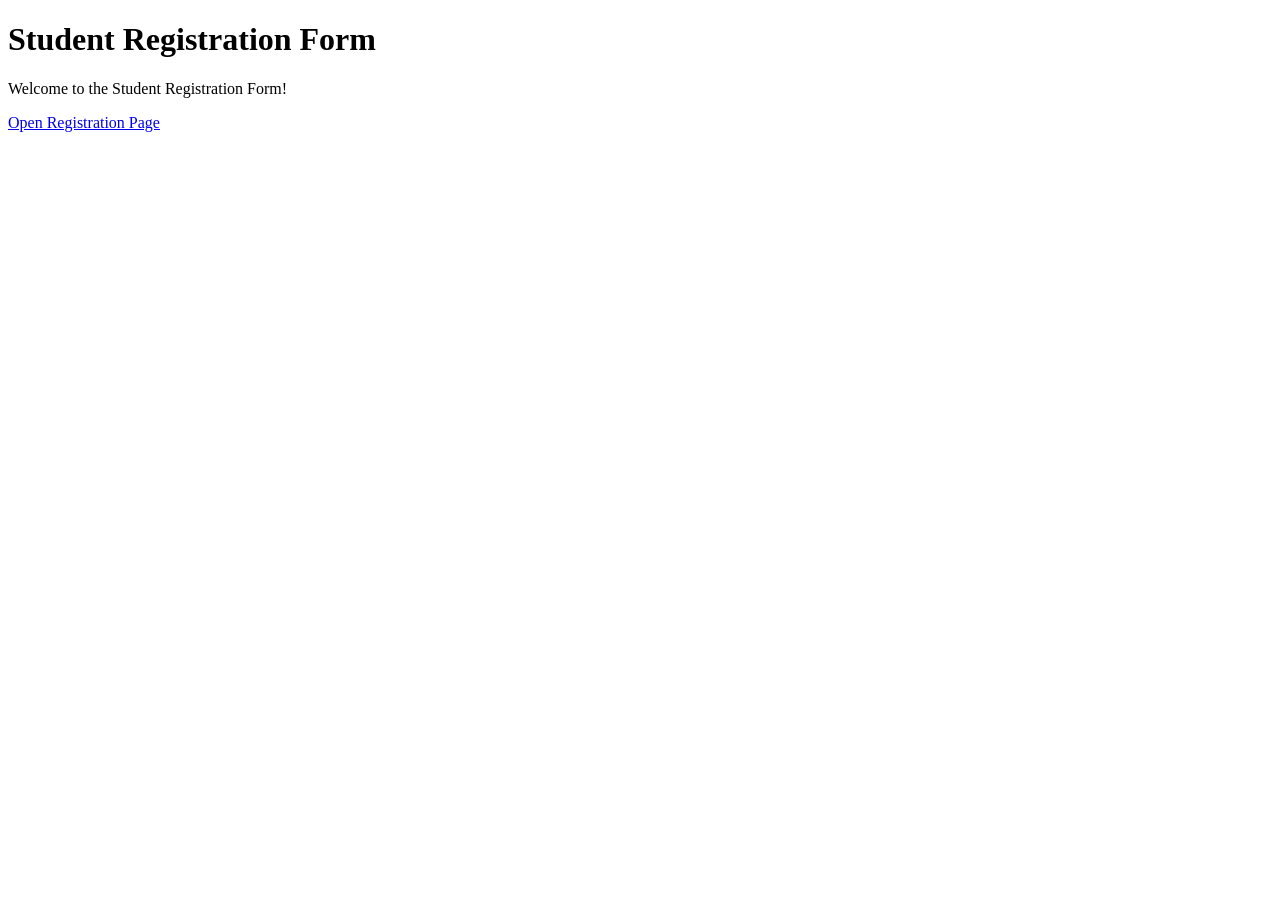
<file: index.html>
<!DOCTYPE html>
<html lang="en">
<head>
    <meta charset="UTF-8">
    <meta name="viewport" content="width=device-width, initial-scale=1.0">
    <title>Student Registration Form</title>
</head>
<body>
    <h1>Student Registration Form</h1>
    <p>Welcome to the Student Registration Form!</p>
    <a href="getstart.html">Open Registration Page</a>
</body>
</html>
</file>
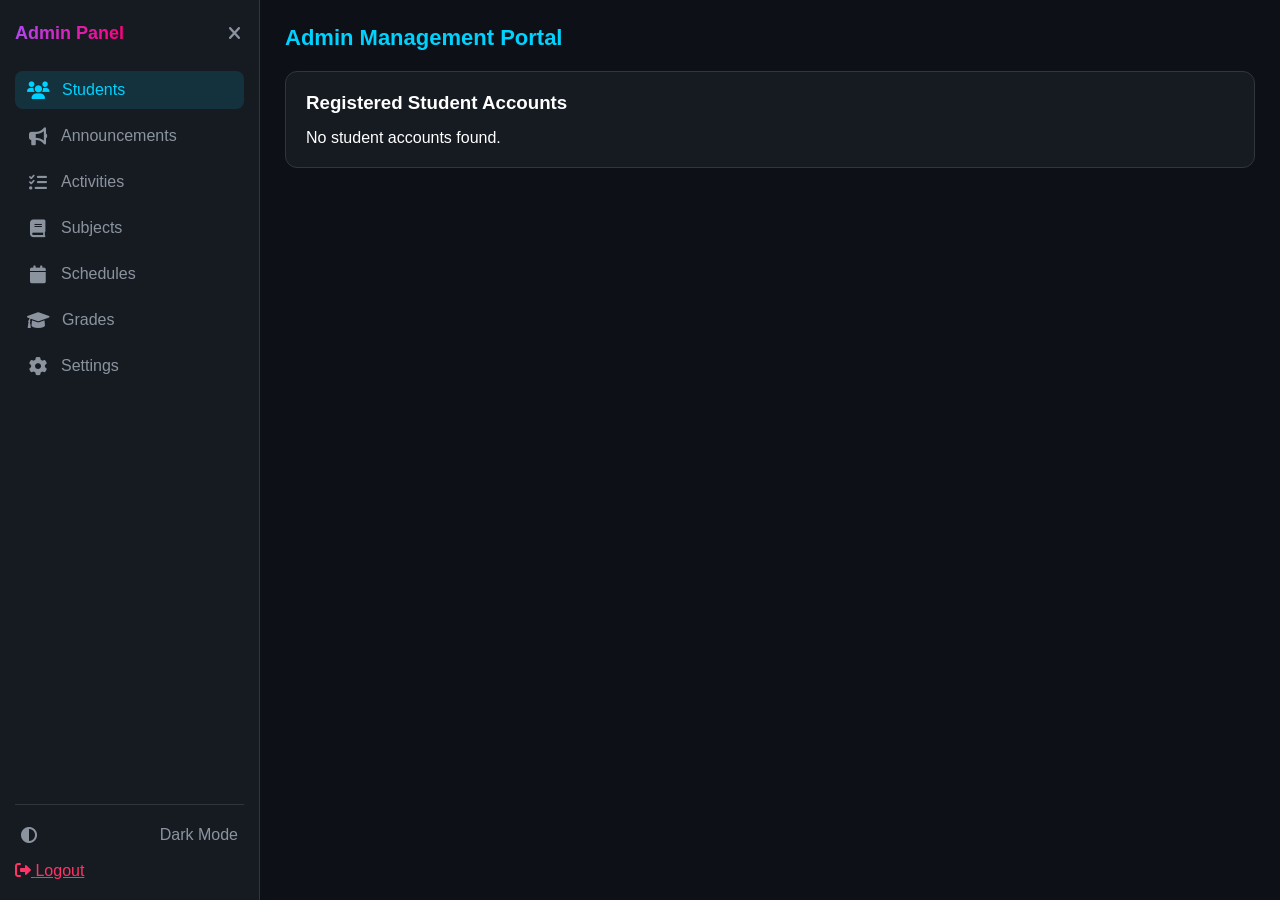
<file: codingsss/admin_portal.html>
<!DOCTYPE html>
<html lang="en">

<head>
    <meta charset="UTF-8">
    <meta name="viewport" content="width=device-width, initial-scale=1.0">
    <title>Admin Portal</title>
    <link rel="stylesheet" href="style.css">
    <link rel="stylesheet" href="https://cdnjs.cloudflare.com/ajax/libs/font-awesome/6.0.0/css/all.min.css">
</head>

<body>
    <div id="loadingOverlay" class="loader-overlay hidden">
        <div class="spinner"></div>
        <p id="loaderMsg">Loading Admin Panel...</p>
    </div>

    <aside class="user-panel" id="userPanel">
        <div class="panel-header">
            <h3 data-key="adminPanel">Admin Panel</h3>
            <i class="fas fa-times toggle-btn" onclick="toggleSidebar()"></i>
        </div>

        <ul class="menu-items">
            <li>
                <a href="#" class="active" id="aNavUsers"
                    onclick="switchSection('usersSection', 'aNavUsers'); return false;">
                    <i class="fas fa-users"></i>
                    <span class="hide-on-collapse" data-key="studentsNav">Students</span>
                </a>
            </li>
            <li>
                <a href="#" id="aNavAnnounce" onclick="switchSection('announceSection', 'aNavAnnounce'); return false;">
                    <i class="fas fa-bullhorn"></i>
                    <span class="hide-on-collapse" data-key="announcementsNav">Announcements</span>
                </a>
            </li>
            <li>
                <a href="#" id="aNavActivities"
                    onclick="switchSection('adminActivitiesSection', 'aNavActivities'); return false;">
                    <i class="fas fa-tasks"></i>
                    <span class="hide-on-collapse" data-key="activities">Activities</span>
                </a>
            </li>
            <li>
                <a href="#" id="navSubjects" onclick="switchSection('subjectsSection', 'navSubjects'); return false;">
                    <i class="fas fa-book"></i>
                    <span class="hide-on-collapse" data-key="subjects">Subjects</span>
                </a>
            </li>
            <li>
                <a href="#" id="aNavSched" onclick="switchSection('adminSchedSection', 'aNavSched'); return false;">
                    <i class="fas fa-calendar"></i>
                    <span class="hide-on-collapse" data-key="schedule">Schedules</span>
                </a>
            </li>
            <li>
                <a href="#" id="aNavGrades" onclick="switchSection('adminGradesSection', 'aNavGrades'); return false;">
                    <i class="fas fa-graduation-cap"></i>
                    <span class="hide-on-collapse" data-key="grades">Grades</span>
                </a>
            </li>
            <li>
                <a href="#" id="aNavSettings"
                    onclick="switchSection('adminSettingsSection', 'aNavSettings'); return false;">
                    <i class="fas fa-cog"></i>
                    <span class="hide-on-collapse" data-key="settings">Settings</span>
                </a>
            </li>
        </ul>

        <div class="panel-footer">
            <div class="theme-toggle-row" onclick="toggleTheme()">
                <i class="fas fa-adjust"></i>
                <span class="hide-on-collapse" id="themeText">Dark Mode</span>
            </div>
            <a href="#" class="menu-items" style="color: var(--error-red);" onclick="logout(); return false;">
                <i class="fas fa-sign-out-alt"></i>
                <span class="hide-on-collapse" data-key="logout">Logout</span>
            </a>
        </div>
    </aside>

    <main class="main-content">
        <header class="top-bar">
            <h2 class="portal-title" data-key="adminPortalTitle">Admin Management Portal</h2>
        </header>

        <section id="usersSection">
            <div class="card">
                <h3 data-key="registeredStudentsTitle">Registered Student Accounts</h3>
                <div id="studentsTableContainer" style="margin-top: 15px;"></div>
            </div>

            <div id="adminEditStudentCard" class="card hidden">
                <h3 data-key="editStudentTitle">Edit Student Account &amp; Credentials</h3>
                <form id="adminEditStudentForm" onsubmit="saveStudentEditsByAdmin(event)">
                    <input type="hidden" id="aStudentOriginalUsername">

                    <div class="input-group">
                        <label for="aStudentUsername" data-key="usernameLabel">Username</label>
                        <input type="text" id="aStudentUsername" required>
                    </div>

                    <div class="input-group">
                        <label for="aStudentPassword" data-key="passwordLabel">Password</label>
                        <input type="password" id="aStudentPassword" required>
                    </div>

                    <div class="input-group">
                        <label for="aStudentFullName" data-key="fullNameLabel">Full Name</label>
                        <input type="text" id="aStudentFullName" required>
                    </div>

                    <div class="input-group">
                        <label for="aStudentEmail" data-key="emailLabel">Email</label>
                        <input type="email" id="aStudentEmail" required>
                    </div>

                    <div class="input-group">
                        <label for="aStudentAge" data-key="ageLabel">Age</label>
                        <input type="number" id="aStudentAge" min="1" max="120" required>
                    </div>

                    <div class="input-group">
                        <label for="aStudentDob" data-key="dobLabel">Date of Birth</label>
                        <input type="date" id="aStudentDob" required>
                    </div>

                    <div class="input-group">
                        <label for="aStudentPob" data-key="pobLabel">Place of Birth</label>
                        <input type="text" id="aStudentPob" required>
                    </div>

                    <div class="input-group">
                        <label for="aStudentFather" data-key="fatherLabel">Father's Name</label>
                        <input type="text" id="aStudentFather" required>
                    </div>

                    <div class="input-group">
                        <label for="aStudentMother" data-key="motherLabel">Mother's Name</label>
                        <input type="text" id="aStudentMother" required>
                    </div>

                    <div class="input-group">
                        <label for="aStudentAddress" data-key="addressLabel">Address</label>
                        <input type="text" id="aStudentAddress" required>
                    </div>

                    <div class="input-group">
                        <label for="aStudentCourse" data-key="courseLabel">Course</label>
                        <select id="aStudentCourse"
                            onchange="handleCourseSelectChange(this.value, 'aStudentMajorGroup', 'aStudentMajor')"
                            required>
                            <option value="BS Computer Science">BS Computer Science</option>
                            <option value="BS Criminology">BS Criminology</option>
                            <option value="BS Accountancy">BS Accountancy</option>
                            <option value="BS Education">BS Education</option>
                            <option value="BS Business Administration">BS Business Administration</option>
                        </select>
                    </div>

                    <div class="input-group hidden" id="aStudentMajorGroup">
                        <label for="aStudentMajor" data-key="majorLabel">Major</label>
                        <select id="aStudentMajor"></select>
                    </div>

                    <div class="input-group">
                        <label for="aStudentPhone" data-key="phoneLabel">Phone</label>
                        <input type="tel" id="aStudentPhone" required>
                    </div>

                    <button type="submit" class="main-btn" data-key="updateAccountBtn">Update Account</button>
                    <button type="button" class="main-btn btn-danger" style="margin-top: 8px;"
                        onclick="document.getElementById('adminEditStudentCard').classList.add('hidden')"
                        data-key="cancelBtn">Cancel</button>
                </form>
            </div>
        </section>

        <section id="announceSection" class="hidden">
            <div class="card">
                <h3 data-key="postAnnounceTitle">Post Announcement</h3>

                <input type="text" id="annTitle" class="input-box" data-key="annTitlePlaceholder"
                    placeholder="Announcement Title">

                <textarea id="annContent" class="input-box" data-key="annContentPlaceholder"
                    placeholder="Announcement Content"></textarea>

                <div class="input-group">
                    <label for="annCourse" data-key="targetCourseLabel">Target Course</label>
                    <select id="annCourse" class="input-box"
                        onchange="handleCourseSelectChange(this.value, 'annMajorGroup', 'annMajor')">
                        <option value="All">All Courses</option>
                        <option value="BS Computer Science">BS Computer Science</option>
                        <option value="BS Criminology">BS Criminology</option>
                        <option value="BS Accountancy">BS Accountancy</option>
                        <option value="BS Education">BS Education</option>
                        <option value="BS Business Administration">BS Business Administration</option>
                    </select>
                </div>

                <div class="input-group hidden" id="annMajorGroup">
                    <label for="annMajor" data-key="majorLabel">Select Major</label>
                    <select id="annMajor" class="input-box"></select>
                </div>

                <button type="button" class="main-btn" onclick="postAnnouncement()" data-key="postAnnounceBtn">Post
                    Announcement</button>
            </div>

            <div id="announcementsList"></div>
        </section>

        <section id="adminActivitiesSection" class="hidden">
            <div class="card">
                <h3 data-key="createActivityTitle">Create Course Activity</h3>

                <input type="text" id="actTitle" class="input-box" data-key="actTitlePlaceholder"
                    placeholder="Activity Title">

                <input type="text" id="actLink" class="input-box" data-key="actLinkPlaceholder"
                    placeholder="Resource Link / PDF">

                <div class="input-group" style="margin-top: 10px;">
                    <label for="actFile"><i class="fas fa-paperclip"></i> Upload File / Media</label>
                    <input type="file" id="actFile" class="input-box">
                </div>

                <div class="input-group" style="margin-top: 10px;">
                    <label for="actDesc" data-key="actDescPlaceholder">Activity Description</label>
                    <textarea id="actDesc" class="input-box" placeholder="Activity Description" rows="3"
                        style="resize: vertical;"></textarea>
                </div>

                <div class="input-group">
                    <label for="actCourse" data-key="courseLabel">Course</label>
                    <select id="actCourse" class="input-box"
                        onchange="handleCourseSelectChange(this.value, 'actMajorGroup', 'actMajor')">
                        <option value="BS Computer Science">BS Computer Science</option>
                        <option value="BS Criminology">BS Criminology</option>
                        <option value="BS Accountancy">BS Accountancy</option>
                        <option value="BS Education">BS Education</option>
                        <option value="BS Business Administration">BS Business Administration</option>
                    </select>
                </div>

                <div class="input-group hidden" id="actMajorGroup">
                    <label for="actMajor" data-key="majorLabel">Select Major</label>
                    <select id="actMajor" class="input-box"></select>
                </div>

                <button type="button" class="main-btn" onclick="addActivity()" data-key="addActivityBtn">Add
                    Activity</button>
            </div>

            <div id="adminActivitiesList"></div>
        </section>

        <section id="subjectsSection" class="hidden">
            <div class="card">
                <h3><i class="fas fa-book"></i> Manage Subjects</h3>

                <div class="input-group">
                    <label for="subjectName">Subject Name</label>
                    <input type="text" id="subjectName" class="input-box" placeholder="Enter subject name">
                </div>

                <div class="input-group">
                    <label for="subjectCode">Subject Code</label>
                    <input type="text" id="subjectCode" class="input-box" placeholder="e.g. CS101">
                </div>

                <div class="input-group">
                    <label for="subjectCourse">Course</label>
                    <select id="subjectCourse" class="input-box">
                        <option value="">Select Course</option>
                        <option value="BS Computer Science">BS Computer Science</option>
                        <option value="BS Criminology">BS Criminology</option>
                        <option value="BS Accountancy">BS Accountancy</option>
                        <option value="BS Education">BS Education</option>
                        <option value="BS Business Administration">BS Business Administration</option>
                    </select>
                </div>

                <div class="input-group">
                    <label for="subjectUnits">Units</label>
                    <input type="number" id="subjectUnits" class="input-box" min="1" max="10" placeholder="Enter units">
                </div>

                <button type="button" class="main-btn" onclick="addSubject()">
                    <i class="fas fa-plus"></i> Add Subject
                </button>
            </div>

            <div class="card">
                <h3>Subject List</h3>
                <div id="adminSubjectsList"></div>
            </div>
        </section>

        <section id="adminSchedSection" class="hidden">
            <div class="card">
                <h3 data-key="manageSchedTitle">Manage Schedules</h3>

                <div class="input-group">
                    <label for="schSubject">Subject</label>
                    <input type="text" id="schSubject" class="input-box" placeholder="Subject">
                </div>

                <div class="input-group">
                    <label for="schDay">Day &amp; Time</label>
                    <input type="text" id="schDay" class="input-box" placeholder="e.g. Monday, 8:00 AM - 10:00 AM">
                </div>

                <div class="input-group">
                    <label for="schCourse" data-key="courseLabel">Course</label>
                    <select id="schCourse" class="input-box"
                        onchange="handleCourseSelectChange(this.value, 'schMajorGroup', 'schMajor')">
                        <option value="BS Computer Science">BS Computer Science</option>
                        <option value="BS Criminology">BS Criminology</option>
                        <option value="BS Accountancy">BS Accountancy</option>
                        <option value="BS Education">BS Education</option>
                        <option value="BS Business Administration">BS Business Administration</option>
                    </select>
                </div>

                <div class="input-group hidden" id="schMajorGroup">
                    <label for="schMajor" data-key="majorLabel">Select Major</label>
                    <select id="schMajor" class="input-box"></select>
                </div>

                <button type="button" class="main-btn" onclick="addSchedule()" data-key="saveSchedBtn">Save
                    Schedule</button>
            </div>

            <div class="card">
                <h3>Schedule List</h3>
                <div id="adminSchedList"></div>
            </div>
        </section>

        <section id="adminGradesSection" class="hidden">
            <div class="card">
                <h3 data-key="manageGradesTitle">Manage Grades</h3>

                <div class="input-group">
                    <label for="grStudentUser">Student Username</label>
                    <input type="text" id="grStudentUser" class="input-box" placeholder="Student Username">
                </div>

                <div class="input-group">
                    <label for="grSubject">Subject</label>
                    <input type="text" id="grSubject" class="input-box" placeholder="Subject">
                </div>

                <div class="input-group">
                    <label for="grValue">Grade</label>
                    <input type="number" id="grValue" class="input-box" placeholder="Grade" min="0" max="100"
                        step="0.01">
                </div>

                <button type="button" class="main-btn" onclick="saveGrade()" data-key="recordGradeBtn">Record
                    Grade</button>
            </div>

            <div class="card">
                <h3>Recorded Grades</h3>
                <div id="adminGradesList"></div>
            </div>
        </section>

        <section id="adminSettingsSection" class="hidden">
            <div class="card">
                <h3 data-key="adminCredsTitle">Admin Credentials &amp; Settings</h3>

                <div class="input-group" style="margin-bottom: 20px;">
                    <label for="langSelect" data-key="languageLabel">Language / Wika</label>
                    <select id="langSelect" class="input-box" onchange="setLanguage(this.value)">
                        <option value="en">English</option>
                        <option value="tl">Filipino</option>
                    </select>
                </div>

                <form id="adminCredentialsForm" onsubmit="changeAdminPassword(event)">
                    <div class="input-group">
                        <label for="admUsername" data-key="adminUsernameLabel">Admin Username</label>
                        <input type="text" id="admUsername" class="input-box" required>
                    </div>

                    <div class="input-group">
                        <label for="admCurrPass" data-key="currPassLabel">Current Password</label>
                        <input type="password" id="admCurrPass" class="input-box" required>
                    </div>

                    <div class="input-group">
                        <label for="admNewPass" data-key="newPassLabel">New Password</label>
                        <input type="password" id="admNewPass" class="input-box" minlength="8" required>
                    </div>

                    <button type="submit" class="main-btn" data-key="updateAdminBtn">Update Admin Credentials</button>
                </form>

                <p id="adminSettingsMessage" role="status" aria-live="polite"></p>
            </div>
        </section>
    </main>

    <script src="admin_portal.js" defer></script>
</body>

</html>
</file>
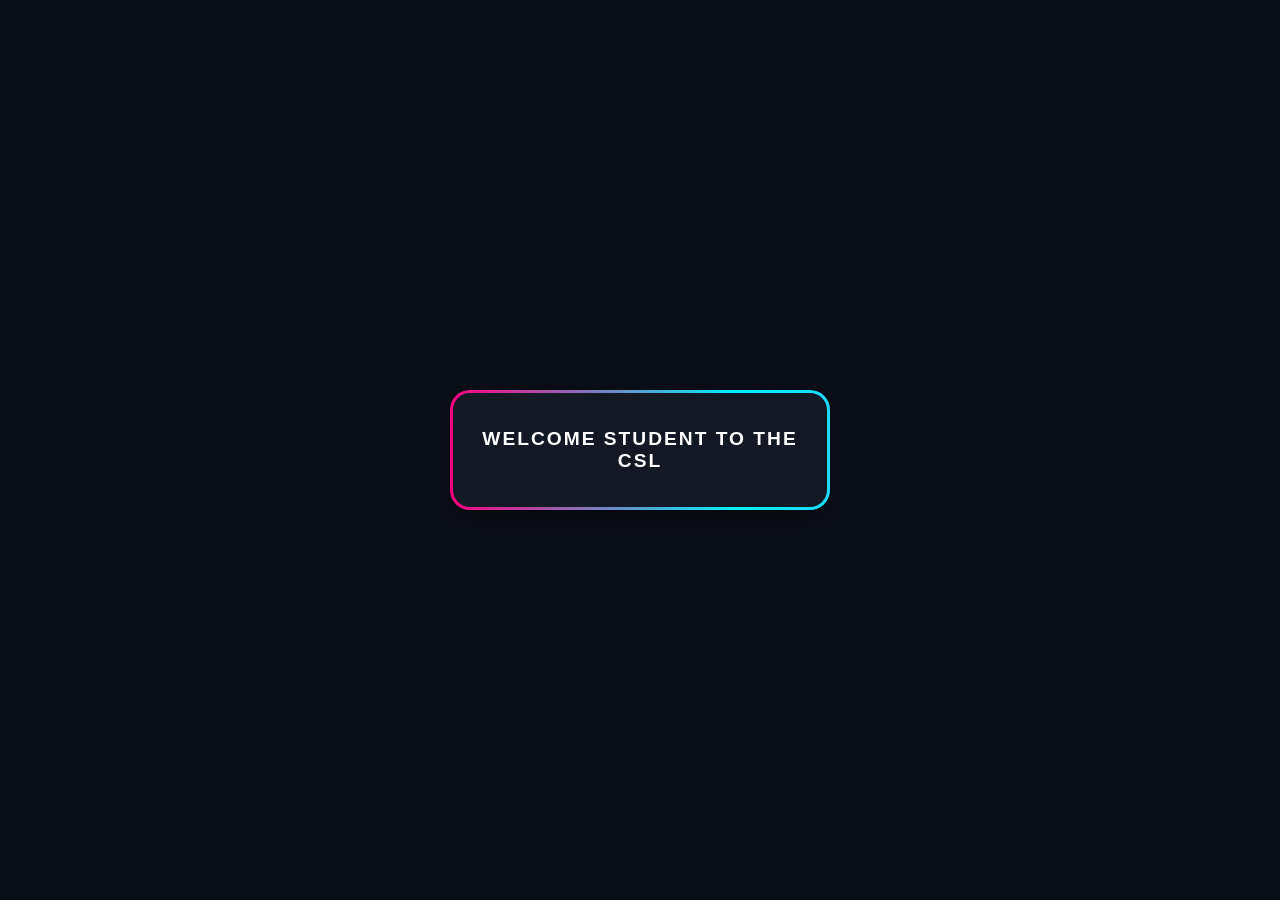
<file: codingsss/getstart.html>
<!DOCTYPE html>
<html lang="en">

<head>
    <meta charset="UTF-8">
    <meta name="viewport" content="width=device-width, initial-scale=1.0">
    <title>CSL</title>
    <style>
        * {
            box-sizing: border-box;
            margin: 0;
            padding: 0;
            font-family: 'Segoe UI', Tahoma, Geneva, Verdana, sans-serif;
        }

        body {
            background-color: #0b0f19;
            min-height: 100vh;
            display: flex;
            justify-content: center;
            align-items: center;
            padding: 20px;
        }

        .card-wrapper {
            position: relative;
            width: 100%;
            max-width: 380px;
            border-radius: 20px;
            padding: 3px;
            background: linear-gradient(90deg, #ff007f, #00f2fe, #4facfe, #00ff87, #ff007f);
            background-size: 300% 300%;
            animation: gradientMove 4s linear infinite;
            box-shadow: 0 10px 30px rgba(0, 0, 0, 0.5);
        }

        @keyframes gradientMove {
            0% {
                background-position: 0% 50%;
            }

            50% {
                background-position: 100% 50%;
            }

            100% {
                background-position: 0% 50%;
            }
        }

        .card {
            background-color: #121824;
            border-radius: 17px;
            padding: 25px;
            color: #ffffff;
            text-align: center;
            overflow: hidden;
            transition: all 0.5s ease-in-out;
        }


        .toggle-btn {
            width: 100%;
            background: transparent;
            border: none;
            color: #ffffff;
            font-size: 1.2rem;
            font-weight: 700;
            letter-spacing: 2px;
            cursor: pointer;
            text-transform: uppercase;
            padding: 10px 0;
            outline: none;
        }

        .form-content {
            max-height: 0;
            opacity: 0;
            overflow: hidden;
            transition: max-height 0.5s cubic-bezier(0, 1, 0, 1), opacity 0.4s ease;
            display: flex;
            flex-direction: column;
            gap: 15px;
        }

        .card-wrapper.open .form-content {
            max-height: 500px;
            opacity: 1;
            margin-top: 15px;
            transition: max-height 0.6s ease-in-out, opacity 0.6s ease-in-out;
        }

        .card-wrapper.open .toggle-btn {
            margin-bottom: 10px;
        }

        .description {
            color: #a0aec0;
            font-size: 0.95rem;
            line-height: 1.5;
            margin: 10px 0;
        }

        .action-btn {
            width: 100%;
            padding: 12px;
            border: none;
            border-radius: 8px;
            background: #4C23D1;
            color: #ffffff;
            font-size: 1rem;
            font-weight: 600;
            cursor: pointer;
            transition: background 0.3s ease;
        }

        .action-btn:hover {
            background: #A81C1C;
            transform: scale(1.5);
        }
    </style>
</head>

<body>

    <div class="card-wrapper" id="cardWrapper">
        <div class="card">
            <button class="toggle-btn" onclick="toggleCard()">Welcome Student to the CSL</button>

            <div class="form-content">
                <p class="description">
                    We build beautiful, highly responsive webpages for student to make interact with csl.
                </p>
                <button class="action-btn" onclick="window.location.href='login.html';">Get Started</button>
            </div>
        </div>
    </div>

    <script>
        function toggleCard() {
            const wrapper = document.getElementById('cardWrapper');
            wrapper.classList.toggle('open');
        }

    </script>
    <script src="login.html"></script>

</body>

</html>
</file>
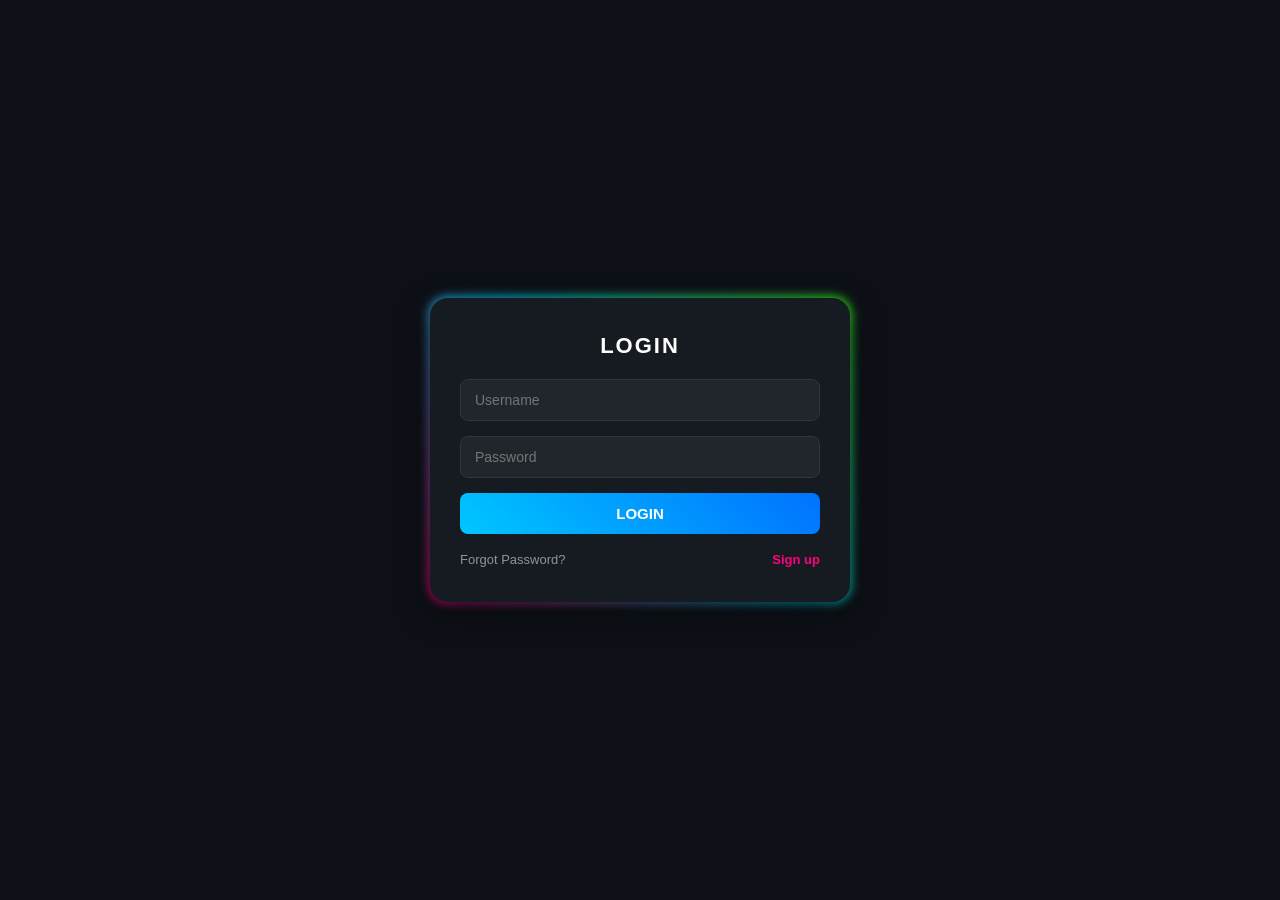
<file: codingsss/login.html>
<!DOCTYPE html>
<html lang="en">

<head>
    <meta charset="UTF-8">
    <meta name="viewport" content="width=device-width, initial-scale=1.0">
    <title>Login - Portal</title>
    <link rel="stylesheet" href="style.css">
    <link rel="stylesheet" href="https://cdnjs.cloudflare.com/ajax/libs/font-awesome/6.0.0/css/all.min.css">
</head>

<body class="center-container">

    <div id="loadingOverlay" class="loader-overlay hidden">
        <div class="spinner"></div>
        <p id="loaderMsg">Verifying credentials...</p>
    </div>

    <div class="form-container">

        <h2 id="loginTitle">LOGIN</h2>

        <form id="loginForm">

            <div class="input-group">
                <input type="text" id="loginUsername" placeholder="Username" required>
            </div>

            <div class="input-group">
                <input type="password" id="loginPassword" placeholder="Password" required>
            </div>

            <button type="submit" class="main-btn" id="loginBtn">
                Login
            </button>

        </form>

        <div class="form-footer">

            <a href="reset.html" id="forgotPassLink">
                Forgot Password?
            </a>

            <a href="signup.html" class="signup-link" id="signUpLink">
                Sign up
            </a>

        </div>

    </div>
    <script src="login.js"></script>

</body>

</html>
</file>
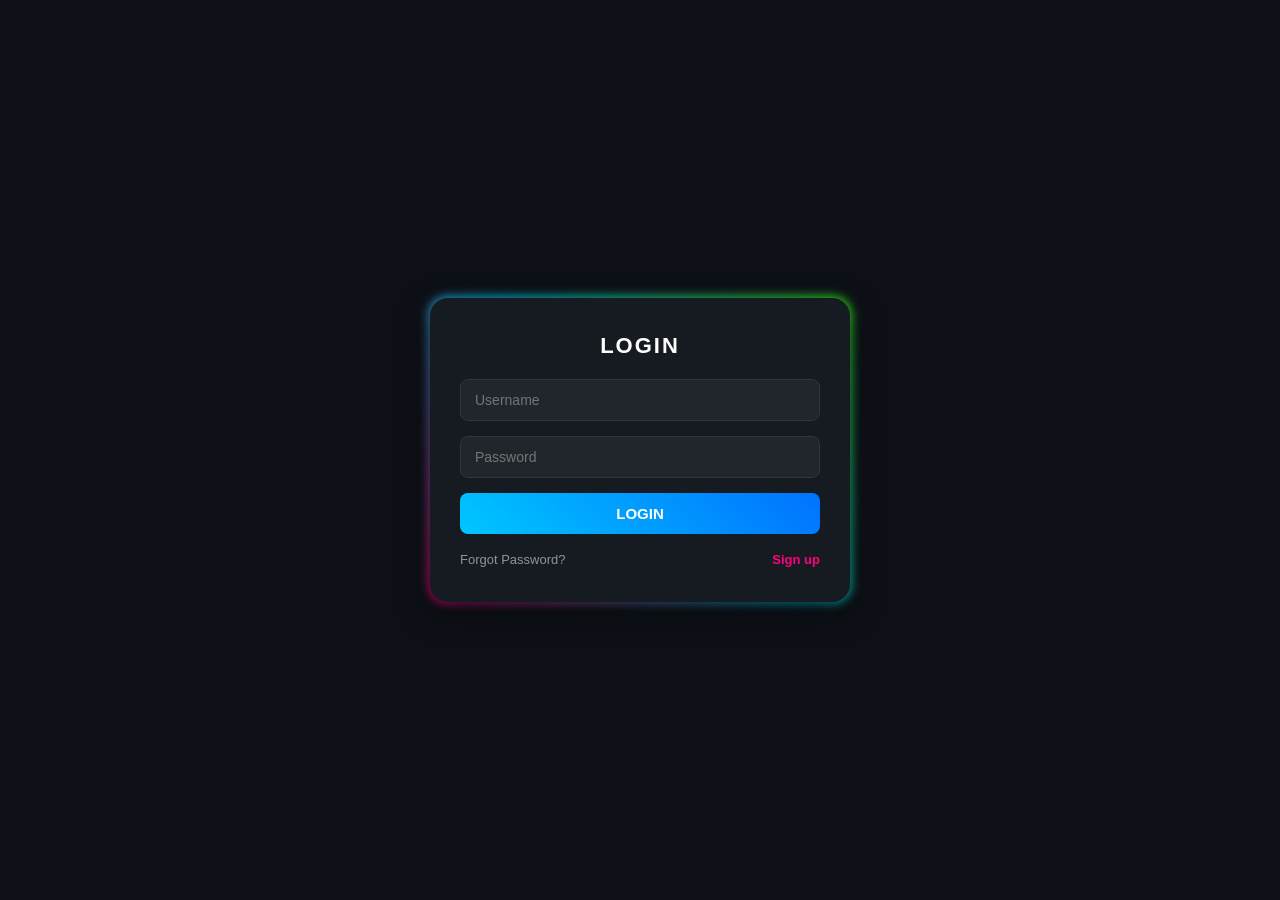
<file: codingsss/portal.html>
<!DOCTYPE html>
<html lang="en">

<head>
    <meta charset="UTF-8">
    <title>Student Portal</title>
    <link rel="stylesheet" href="style.css">
    <link rel="stylesheet" href="https://cdnjs.cloudflare.com/ajax/libs/font-awesome/6.0.0/css/all.min.css">
</head>

<body>
    <div id="loadingOverlay" class="loader-overlay hidden">
        <div class="spinner"></div>
        <p id="loaderMsg">Loading...</p>
    </div>

    <aside class="user-panel" id="userPanel">
        <div class="panel-header">
            <h3 data-key="userPanel">User Panel</h3>
            <i class="fas fa-times toggle-btn" onclick="toggleSidebar()"></i>
        </div>
        <ul class="menu-items">
            <li>
                <a href="#" class="active" id="navFeed" onclick="switchSection('feedSection', 'navFeed')"><i
                        class="fas fa-home"></i><span class="hide-on-collapse" data-key="dashboard">Dashboard</span></a>
            </li>
            <li>
                <a href="#" id="navProfile" onclick="switchSection('profileSection', 'navProfile')"><i
                        class="fas fa-user"></i><span class="hide-on-collapse" data-key="profile">My Profile</span></a>
            </li>
            <li>
                <a href="#" id="navAnnouncements" onclick="switchSection('announcementsSection', 'navAnnouncements')"><i
                        class="fas fa-bullhorn"></i><span class="hide-on-collapse"
                        data-key="announcements">Announcements</span></a>
            </li>
            <li>
                <a href="#" id="navRegistration" onclick="switchSection('registrationSection', 'navRegistration')">
                    <i class="fas fa-id-card"></i>
                    <span class="hide-on-collapse" data-key="registration">Registration</span>
                </a>
            </li>
            <li>
                <a href="#" id="navActivities" onclick="switchSection('activitiesSection', 'navActivities')"><i
                        class="fas fa-tasks"></i><span class="hide-on-collapse"
                        data-key="activities">Activities</span></a>
            </li>
            <li>
                <a href="#" id="navSubjects" onclick="switchSection('subjectsSection', 'navSubjects'); return false;">
                    <i class="fas fa-book"></i>
                    <span class="hide-on-collapse" data-key="subjects">Subjects</span>
                </a>
            </li>
            <li>
                <a href="#" id="navSchedule" onclick="switchSection('scheduleSection', 'navSchedule')"><i
                        class="fas fa-calendar-alt"></i><span class="hide-on-collapse"
                        data-key="schedule">Schedule</span></a>
            </li>
            <li>
                <a href="#" id="navGrades" onclick="switchSection('gradesSection', 'navGrades')"><i
                        class="fas fa-graduation-cap"></i><span class="hide-on-collapse"
                        data-key="grades">Grades</span></a>
            </li>
            <li>
                <a href="#" id="navMessages" onclick="switchSection('messagesSection', 'navMessages')"><i
                        class="fas fa-comments"></i><span class="hide-on-collapse"
                        data-key="messages">Messages</span></a>
            </li>
            <li>
                <a href="#" id="navSettings" onclick="switchSection('settingsSection', 'navSettings')"><i
                        class="fas fa-cog"></i><span class="hide-on-collapse" data-key="settings">Settings</span></a>
            </li>
        </ul>
        <div class="panel-footer">
            <div class="theme-toggle-row" onclick="toggleTheme()">
                <i class="fas fa-adjust"></i>
                <span class="hide-on-collapse" id="themeText">Dark Mode</span>
            </div>
            <a href="#" class="menu-items" style="color: var(--error-red);" onclick="logout()"><i
                    class="fas fa-sign-out-alt"></i><span class="hide-on-collapse" data-key="logout">Logout</span></a>
        </div>
    </aside>

    <main class="main-content">
        <header class="top-bar">
            <h2 class="portal-title" data-key="studentPortalTitle">Student Portal</h2>
            <div class="header-icons">
                <i class="fas fa-search icon-btn" onclick="toggleSearchModal()" title="Search"></i>
            </div>
        </header>

        <div id="searchModal" class="search-modal-overlay hidden">
            <div class="search-container">
                <div class="search-input-wrapper">
                    <i class="fas fa-search search-icon"></i>
                    <input type="text" id="searchInput" placeholder="Search anything..."
                        onkeyup="handleSearchKey(event)">
                    <i class="fas fa-times close-icon" onclick="closeSearchModal()"></i>
                </div>
                <div class="search-history-container" id="searchHistoryContainer">
                    <div style="font-size: 11px; color: var(--fade-text); margin-bottom: 5px; font-weight: bold;">RECENT
                        SEARCHES</div>
                    <div id="searchHistoryList"></div>
                </div>
                <div id="searchResultsList"></div>
            </div>
        </div>
        <section id="feedSection">
            <div class="card">
                <textarea id="postText" class="input-box" data-key="whatsOnYourMind"
                    placeholder="What's on your mind?"></textarea>
                <div style="display: flex; justify-content: space-between; align-items: center; margin-top: 10px;">
                    <input type="file" id="postMediaFile" accept="image/*,video/*" style="display: none;"
                        onchange="updateMediaFileName(this)">
                    <button class="main-btn" style="width: auto;"
                        onclick="document.getElementById('postMediaFile').click()"><i class="fas fa-paperclip"></i>
                        <span data-key="mediaBtn">Media</span></button>
                    <span id="mediaName" style="font-size: 12px; color: var(--neon-pink);"></span>
                    <button class="main-btn" style="width: auto;" onclick="submitStudentPost()"
                        data-key="postBtn">POST</button>
                </div>
            </div>
            <div id="feedStream"></div>
        </section>

        <section id="profileSection" class="hidden">
            <div class="card" style="text-align: center;">
                <div id="profileAvatarDisplay" class="avatar"
                    style="width: 90px; height: 90px; margin: 0 auto 10px; font-size: 32px; overflow: hidden;">S</div>
                <h3 id="pFullName">Student Name</h3>
                <p id="pCourse" style="color: var(--fade-text);"></p>
                <div id="warningNotice" class="hidden" style="margin-top: 10px;"></div>
                <button class="main-btn" style="width: auto; margin-top: 15px;" onclick="toggleEditProfileForm()"><i
                        class="fas fa-user-edit"></i> <span data-key="editProfileBtn">Edit Profile</span></button>
            </div>
            <div id="editProfileCard" class="card hidden">
                <h3 data-key="editProfileTitle">Edit Profile Information</h3>
                <form id="editProfileForm" onsubmit="saveProfileEdits(event)">
                    <div class="input-group">
                        <label>Change Profile Picture</label>
                        <input type="file" id="editAvatar" accept="image/*">
                    </div>
                    <div class="input-group"><label data-key="fullNameLabel">Full Name</label><input type="text"
                            id="editFullName" required></div>
                    <div class="input-group"><label data-key="emailLabel">Email</label><input type="email"
                            id="editEmail" required></div>
                    <div class="input-group"><label data-key="ageLabel">Age</label><input type="number" id="editAge"
                            required></div>
                    <div class="input-group"><label data-key="dobLabel">Date of Birth</label><input type="date"
                            id="editDob" required></div>
                    <div class="input-group"><label data-key="pobLabel">Place of Birth</label><input type="text"
                            id="editPob" required></div>
                    <div class="input-group"><label data-key="fatherLabel">Father's Name</label><input type="text"
                            id="editFather" required></div>
                    <div class="input-group"><label data-key="motherLabel">Mother's Name</label><input type="text"
                            id="editMother" required></div>
                    <div class="input-group"><label data-key="addressLabel">Address</label><input type="text"
                            id="editAddress" required></div>
                    <div class="input-group">
                        <label data-key="courseLabel">Course</label>
                        <select id="editCourse"
                            onchange="handleCourseSelectChange(this.value, 'editMajorGroup', 'editMajor')" required>
                            <option value="BS Computer Science">BS Computer Science</option>
                            <option value="BS Criminology">BS Criminology</option>
                            <option value="BS Accountancy">BS Accountancy</option>
                            <option value="BS Education">BS Education</option>
                            <option value="BS Business Administration">BS Business Administration</option>
                        </select>
                    </div>
                    <div class="input-group hidden" id="editMajorGroup">
                        <label data-key="majorLabel">Major</label>
                        <select id="editMajor"></select>
                    </div>
                    <div class="input-group"><label data-key="phoneLabel">Phone</label><input type="text" id="editPhone"
                            required></div>
                    <button type="submit" class="main-btn" data-key="saveChangesBtn">Save Changes</button>
                </form>
            </div>
            <h3 data-key="myPostsTitle">My Posts</h3>
            <div id="myPostsStream"></div>
        </section>
        <section id="announcementsSection" class="hidden">
            <div class="card">
                <h3 data-key="announcements">Announcements</h3>
                <div id="studentAnnouncementsList" style="margin-top: 15px;"></div>
            </div>
        </section>

        <section id="registrationSection" class="hidden">
            <div class="card">
                <h3>Registration Form</h3>
                <p style="color: var(--fade-text); margin-bottom: 15px;">Complete The Given Form</p>
                <form id="signupForm" onsubmit="handleSignup(event)">
                    <div class="input-group">
                        <input type="text" id="regFullName" placeholder="Full Name" required>
                    </div>

                    <div class="input-group">
                        <input type="email" id="regEmail" placeholder="Email Address" required>
                    </div>

                    <div class="input-group">
                        <input type="text" id="regUsername" placeholder="Choose Username" required>
                    </div>

                    <div class="input-group">
                        <input type="password" id="regPassword" placeholder="Choose Password" required>
                    </div>

                    <div class="input-group">
                        <input type="number" id="regAge" placeholder="Age" min="1" required>
                    </div>

                    <div class="input-group">
                        <label>
                            <i class="fas fa-calendar-alt"></i>
                            Date of Birth
                        </label>

                        <input type="date" id="regDob" required>
                    </div>

                    <div class="input-group">
                        <input type="text" id="regPob" placeholder="Place of Birth" required>
                    </div>

                    <div class="input-group">
                        <input type="text" id="regFather" placeholder="Father's Name" required>
                    </div>

                    <div class="input-group">
                        <input type="text" id="regMother" placeholder="Mother's Name" required>
                    </div>

                    <div class="input-group">
                        <input type="text" id="regAddress" placeholder="Address" required>
                    </div>

                    <div class="input-group">

                        <label>
                            <i class="fas fa-graduation-cap"></i>
                            Select Course
                        </label>

                        <select id="regSchool" required>
                            <option value="" disabled selected>Select Course</option>
                            <option value="BS Computer Science">BS Computer Science</option>
                            <option value="BS Criminology">BS Criminology</option>
                            <option value="BS Accountancy">BS Accountancy</option>
                            <option value="BS Education">BS Education</option>
                            <option value="BS in Business Administration">
                                BS in Business Administration
                            </option>
                        </select>

                    </div>

                    <div class="input-group hidden" id="majorGroup">

                        <label>Select Major</label>

                        <select id="regMajor">
                            <option value="" disabled selected>Select Major</option>
                        </select>

                    </div>

                    <div class="input-group">
                        <input type="tel" id="regPhone" placeholder="Phone Number" required>
                    </div>

                    <button type="submit" class="main-btn">
                        REGISTER
                    </button>

            </div>
        </section>

        <section id="activitiesSection" class="hidden">
            <div class="card">
                <h3 data-key="courseActivitiesTitle">Course Activities</h3>
                <div id="activitiesList" style="margin-top: 15px;"></div>
            </div>
        </section>

        <section id="subjectsSection" class="hidden">
            <div class="card">
                <h3><i class="fas fa-book"></i> My Subjects</h3>
                <p style="color: var(--fade-text); margin-bottom: 15px;">
                    Subjects for your course
                </p>

                <div id="subjectsList" class="subjects-grid">
                    <div class="subject-card">
                        <h4>Introduction to Computing</h4>
                        <p>Course: BS Computer Science</p>
                    </div>

                    <div class="subject-card">
                        <h4>Mathematics</h4>
                        <p>General Education</p>
                    </div>

                    <div class="subject-card">
                        <h4>Purposive Communication</h4>
                        <p>General Education</p>
                    </div>

                    <div class="subject-card">
                        <h4>Understanding the Self</h4>
                        <p>General Education</p>
                    </div>
                </div>
            </div>
        </section>

        <section id="scheduleSection" class="hidden">
            <div class="card">
                <h3 data-key="classScheduleTitle">Class Schedule</h3>
                <div id="scheduleDisplay" style="margin-top: 15px;"></div>
            </div>
        </section>

        <section id="gradesSection" class="hidden">
            <div class="card">
                <h3 data-key="academicGradesTitle">Academic Grades</h3>
                <div id="gradesDisplay" style="margin-top: 15px;"></div>
            </div>
        </section>

        <section id="messagesSection" class="hidden">
            <div class="card" style="display: flex; gap: 15px;">
                <div style="width: 30%; border-right: 1px solid var(--input-border); padding-right: 10px;">
                    <h4 data-key="conversationsTitle">Conversations</h4>
                    <div id="chatUsersList" style="margin-top: 10px;"></div>
                </div>
                <div style="flex-grow: 1;">
                    <h4 id="activeChatTitle" data-key="selectUserTitle">Select a user</h4>
                    <div class="chat-box" id="chatBox"></div>
                    <div style="display: flex; gap: 8px; margin-top: 10px;">
                        <input type="text" id="chatMsgInput" class="input-box" data-key="typeMessagePlaceholder"
                            placeholder="Type message...">
                        <button class="main-btn" style="width: auto;" onclick="sendChatMessage(false)"
                            data-key="sendBtn">Send</button>
                    </div>
                </div>
            </div>
        </section>

        <section id="settingsSection" class="hidden">
            <div class="card">
                <h3 data-key="accountSettingsTitle">Account Settings</h3>
                <div class="input-group" style="margin-bottom: 20px;">


                    <label data-key="languageLabel">Language / Wika</label>
                    <select id="langSelect" class="input-box" onchange="setLanguage(this.value)">
                        <option value="en">English</option>
                        <option value="tl">Filipino</option>
                    </select>
                </div>
                <form onsubmit="changeStudentPassword(event)">
                    <div class="input-group">
                        <label data-key="currPassLabel">Current Password</label>
                        <input type="password" id="currPass" class="input-box" required>
                    </div>
                    <div class="input-group">
                        <label data-key="newPassLabel">New Password</label>
                        <input type="password" id="newPass" class="input-box" required>
                    </div>
                    <div class="input-group">
                        <label data-key="confirmPassLabel">Confirm New Password</label>
                        <input type="password" id="confirmNewPass" class="input-box" required>
                    </div>
                    <button type="submit" class="main-btn" data-key="changePassBtn">Change Password</button>
                </form>
            </div>
        </section>
    </main>
    <script src="portal.js" defer></script>
</body>
</file>
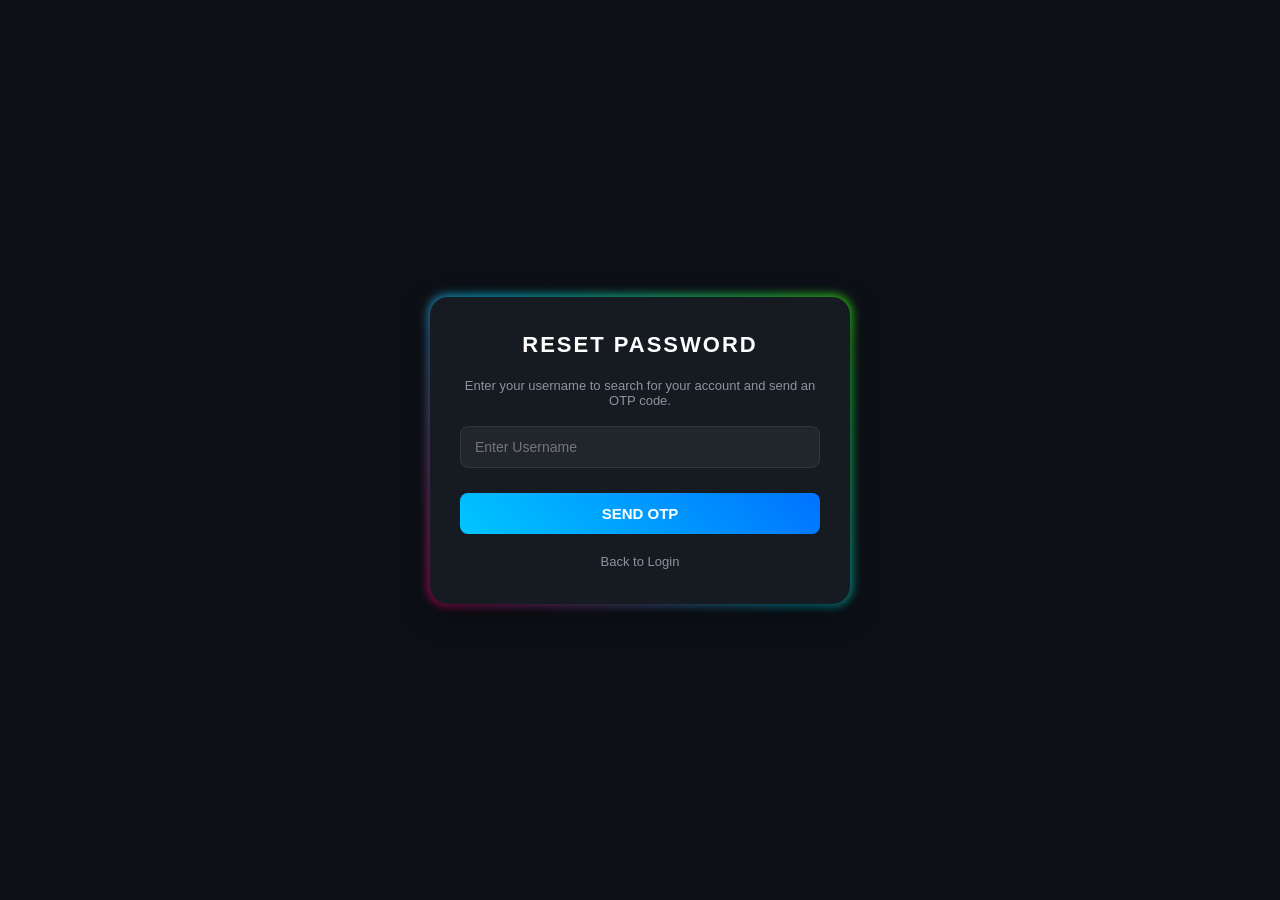
<file: codingsss/reset.html>
<!DOCTYPE html>
<html lang="en">

<head>
    <meta charset="UTF-8">
    <meta name="viewport" content="width=device-width, initial-scale=1.0">
    <title>Reset Password</title>

    <link rel="stylesheet" href="style.css">
</head>

<body class="center-container">

    <div id="loadingOverlay" class="loader-overlay hidden">
        <div class="spinner"></div>
        <p id="loaderMsg">Processing...</p>
    </div>

    <div class="form-container" id="resetCard">

        <h2>RESET PASSWORD</h2>

        <p style="color: var(--fade-text); margin-bottom: 18px; font-size: 13px;">
            Enter your username to search for your account and send an OTP code.
        </p>

        <form id="otpStep1">

            <div class="input-group">

                <input type="text" id="resetUsername" placeholder="Enter Username" required>

                <div id="notFoundError" class="error-msg-text hidden">
                    Username not found. Try again.
                </div>

            </div>

            <button type="submit" class="main-btn" style="margin-top: 10px;">
                Send OTP
            </button>

        </form>


        <form id="otpStep2" class="hidden" style="margin-top: 15px;">

            <div class="input-group">

                <input type="text" id="resetOtp" placeholder="Enter 6-digit OTP" maxlength="6" inputmode="numeric"
                    required>

            </div>

            <div class="input-group">

                <input type="password" id="newPassword" placeholder="Enter New Password" minlength="6" required>

            </div>

            <div class="input-group">

                <input type="password" id="confirmNewPassword" placeholder="Confirm New Password" minlength="6"
                    required>

            </div>

            <button type="submit" class="main-btn">
                Change Password
            </button>

        </form>


        <div class="form-footer" style="justify-content: center; margin-top: 20px;">
            <a href="login.html">
                Back to Login
            </a>
        </div>

    </div>


    <script src="reset.js"></script>

</body>

</html>
</file>
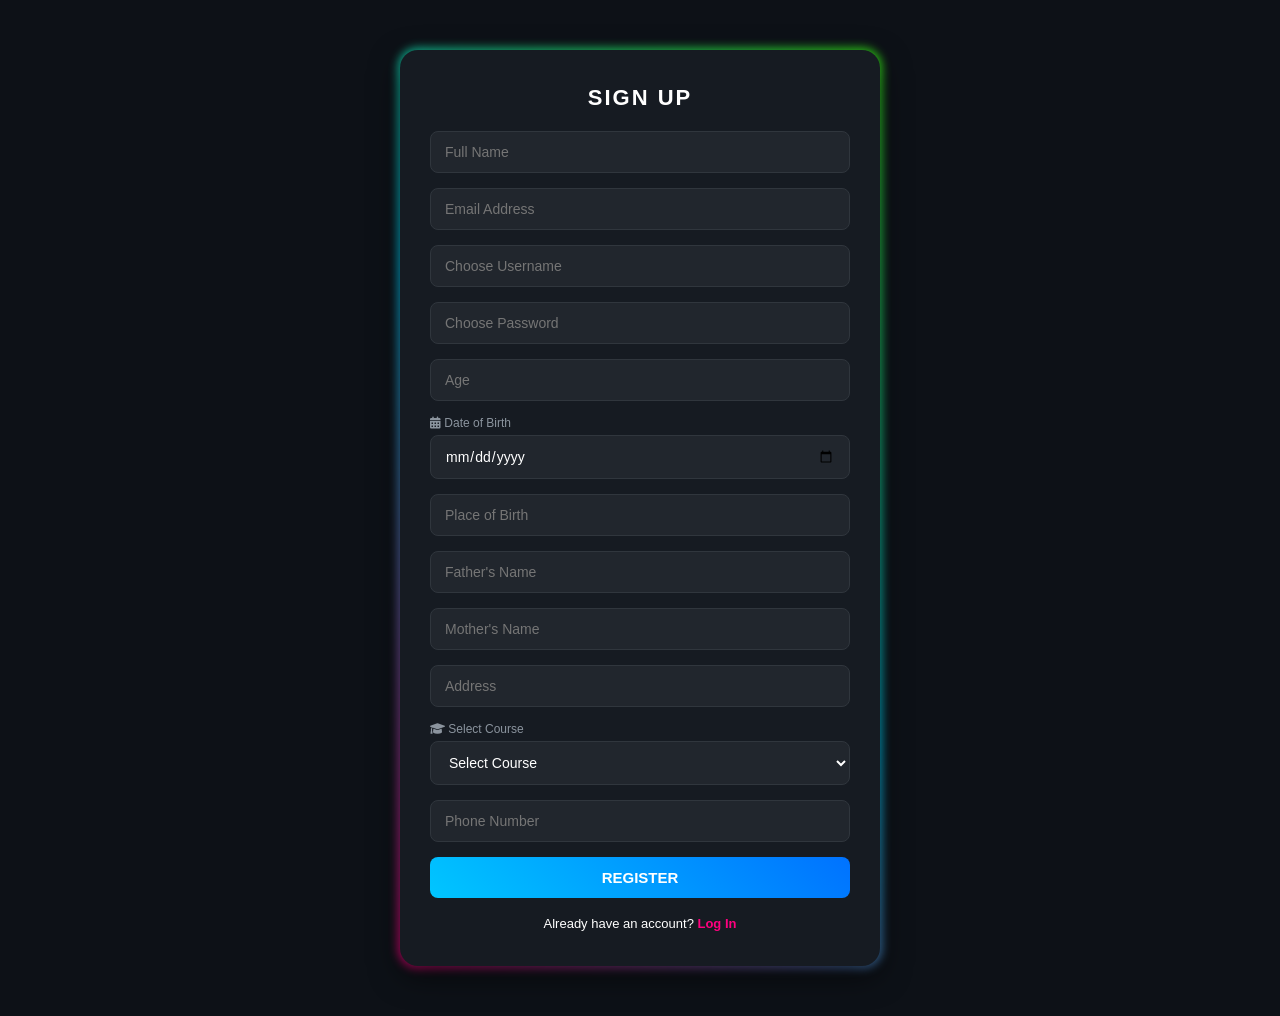
<file: codingsss/signup.html>
<!DOCTYPE html>
<html lang="en">

<head>
    <meta charset="UTF-8">
    <meta name="viewport" content="width=device-width, initial-scale=1.0">
    <title>Sign Up - Student Portal</title>

    <link rel="stylesheet" href="style.css">
    <link rel="stylesheet" href="https://cdnjs.cloudflare.com/ajax/libs/font-awesome/6.0.0/css/all.min.css">
</head>

<body class="center-container">

    <div id="loadingOverlay" class="loader-overlay hidden">
        <div class="spinner"></div>
        <p id="loaderMsg">Creating your account...</p>
    </div>

    <div class="form-container" style="max-width: 480px; margin: 30px 0;">

        <h2>Sign Up</h2>

        <form id="signupForm">

            <div class="input-group">
                <input type="text" id="regFullName" placeholder="Full Name" required>
            </div>

            <div class="input-group">
                <input type="email" id="regEmail" placeholder="Email Address" required>
            </div>

            <div class="input-group">
                <input type="text" id="regUsername" placeholder="Choose Username" required>
            </div>

            <div class="input-group">
                <input type="password" id="regPassword" placeholder="Choose Password" required>
            </div>

            <div class="input-group">
                <input type="number" id="regAge" placeholder="Age" min="1" required>
            </div>

            <div class="input-group">
                <label>
                    <i class="fas fa-calendar-alt"></i>
                    Date of Birth
                </label>

                <input type="date" id="regDob" required>
            </div>

            <div class="input-group">
                <input type="text" id="regPob" placeholder="Place of Birth" required>
            </div>

            <div class="input-group">
                <input type="text" id="regFather" placeholder="Father's Name" required>
            </div>

            <div class="input-group">
                <input type="text" id="regMother" placeholder="Mother's Name" required>
            </div>

            <div class="input-group">
                <input type="text" id="regAddress" placeholder="Address" required>
            </div>

            <div class="input-group">

                <label>
                    <i class="fas fa-graduation-cap"></i>
                    Select Course
                </label>

                <select id="regSchool" required>
                    <option value="" disabled selected>Select Course</option>
                    <option value="BS Computer Science">BS Computer Science</option>
                    <option value="BS Criminology">BS Criminology</option>
                    <option value="BS Accountancy">BS Accountancy</option>
                    <option value="BS Education">BS Education</option>
                    <option value="BS in Business Administration">
                        BS in Business Administration
                    </option>
                </select>

            </div>

            <div class="input-group hidden" id="majorGroup">

                <label>Select Major</label>

                <select id="regMajor">
                    <option value="" disabled selected>Select Major</option>
                </select>

            </div>

            <div class="input-group">
                <input type="tel" id="regPhone" placeholder="Phone Number" required>
            </div>

            <button type="submit" class="main-btn">
                REGISTER
            </button>

        </form>

        <div class="form-footer" style="justify-content: center;">

            <span>
                Already have an account?
                <a href="login.html" class="signup-link">
                    Log In
                </a>
            </span>

        </div>

    </div>


    <script src="signup.js"></script>

</body>

</html>
</file>
<file: codingsss/style.css>
* {
    margin: 0;
    padding: 0;
    box-sizing: border-box;
    font-family: 'Segoe UI', Tahoma, Geneva, Verdana, sans-serif;
}

:root {
    --bg-color: #0d1117;
    --card-bg: #161b22;
    --text-color: #ffffff;
    --input-bg: #21262d;
    --input-border: #30363d;
    --primary-blue: #00d2ff;
    --neon-pink: #ff007f;
    --neon-green: #39ff14;
    --fade-text: #8b949e;
    --error-red: #ff3366;
}

body.light-mode {
    --bg-color: #f0f2f5;
    --card-bg: #ffffff;
    --text-color: #1c1e21;
    --input-bg: #f5f6f7;
    --input-border: #dddfe2;
    --fade-text: #606770;
}

body {
    background-color: var(--bg-color);
    color: var(--text-color);
    min-height: 100vh;
    display: flex;
    overflow-x: hidden;
    transition: background-color 0.3s, color 0.3s;
}

.center-container {
    display: flex;
    justify-content: center;
    align-items: center;
    width: 100vw;
    min-height: 100vh;
    padding: 20px;
}

.form-container {
    background-color: var(--card-bg);
    padding: 35px 30px;
    border-radius: 18px;
    width: 100%;
    max-width: 420px;
    text-align: center;
    position: relative;
    box-shadow: 0 10px 30px rgba(0, 0, 0, 0.6);
}

.form-container::before {
    content: '';
    position: absolute;
    top: -2px;
    left: -2px;
    right: -2px;
    bottom: -2px;
    background: linear-gradient(45deg, var(--neon-pink), var(--primary-blue), var(--neon-green));
    border-radius: 20px;
    z-index: -1;
    filter: blur(5px);
    opacity: 0.85;
}

.form-container h2 {
    text-transform: uppercase;
    letter-spacing: 2px;
    margin-bottom: 20px;
    font-size: 22px;
}

.input-group {
    margin-bottom: 15px;
    text-align: left;
}

.input-group label {
    font-size: 12px;
    color: var(--fade-text);
    margin-bottom: 5px;
    display: block;
}

.input-group input,
.input-group select,
.input-box {
    width: 100%;
    padding: 12px 14px;
    background-color: var(--input-bg);
    border: 1px solid var(--input-border);
    border-radius: 8px;
    color: var(--text-color);
    outline: none;
    font-size: 14px;
    transition: border-color 0.2s, box-shadow 0.2s;
}

.input-group input:focus,
.input-box:focus {
    border-color: var(--primary-blue);
}

.input-error {
    border-color: var(--error-red) !important;
    box-shadow: 0 0 8px rgba(255, 51, 102, 0.4);
}

.error-msg-text {
    color: var(--error-red);
    font-size: 13px;
    margin-top: 6px;
    text-align: left;
    font-weight: 500;
}

.shake-effect {
    animation: shake 0.4s ease-in-out;
}

@keyframes shake {

    0%,
    100% {
        transform: translateX(0);
    }

    20%,
    60% {
        transform: translateX(-8px);
    }

    40%,
    80% {
        transform: translateX(8px);
    }
}

.main-btn {
    width: 100%;
    padding: 12px;
    border: none;
    border-radius: 8px;
    background: linear-gradient(45deg, #00c6ff, #0072ff);
    color: white;
    font-size: 15px;
    font-weight: bold;
    cursor: pointer;
    text-transform: uppercase;
    transition: opacity 0.2s;
}

.main-btn:hover {
    opacity: 0.9;
    transform: scale(1.5);
}

.btn-danger {
    background: linear-gradient(45deg, #ff416c, #ff4b2b);
}

.btn-warning {
    background: linear-gradient(45deg, #f7b731, #ffa801);
}

.btn-success {
    background: linear-gradient(45deg, #11998e, #38ef7d);
}

.form-footer {
    margin-top: 18px;
    display: flex;
    justify-content: space-between;
    font-size: 13px;
}

.form-footer a {
    color: var(--fade-text);
    text-decoration: none;
}

.form-footer a.signup-link {
    color: var(--neon-pink);
    font-weight: bold;
}

.loader-overlay {
    position: fixed;
    top: 0;
    left: 0;
    width: 100%;
    height: 100%;
    background: rgba(13, 17, 23, 0.85);
    backdrop-filter: blur(5px);
    display: flex;
    flex-direction: column;
    justify-content: center;
    align-items: center;
    z-index: 9999;
    color: var(--primary-blue);
    font-weight: bold;
}

.spinner {
    width: 45px;
    height: 45px;
    border: 4px solid rgba(255, 255, 255, 0.1);
    border-top: 4px solid var(--primary-blue);
    border-right: 4px solid var(--neon-pink);
    border-radius: 50%;
    animation: spin 0.8s linear infinite;
    margin-bottom: 12px;
}

@keyframes spin {
    0% {
        transform: rotate(0deg);
    }

    100% {
        transform: rotate(360deg);
    }
}

.hidden {
    display: none !important;
}

.user-panel {
    width: 260px;
    background-color: var(--card-bg);
    height: 100vh;
    padding: 20px 15px;
    display: flex;
    flex-direction: column;
    border-right: 1px solid var(--input-border);
    transition: width 0.3s ease;
    position: relative;
    z-index: 100;
}

.user-panel.collapsed {
    width: 70px;
    padding: 20px 8px;
}

.user-panel.collapsed .hide-on-collapse {
    display: none !important;
}

.panel-header {
    display: flex;
    justify-content: space-between;
    align-items: center;
    margin-bottom: 25px;
}

.panel-header h3 {
    font-size: 18px;
    background: linear-gradient(to right, #b245f0, #ff007f);
    -webkit-background-clip: text;
    background-clip: text;
    -webkit-text-fill-color: transparent;
    white-space: nowrap;
}

.toggle-btn {
    cursor: pointer;
    color: var(--fade-text);
    font-size: 18px;
    padding: 4px;
}

.menu-items {
    list-style: none;
    flex-grow: 1;
}

.menu-items li {
    margin-bottom: 8px;
}

.menu-items a {
    color: var(--fade-text);
    text-decoration: none;
    padding: 10px 12px;
    display: flex;
    align-items: center;
    gap: 12px;
    border-radius: 8px;
    font-weight: 500;
    transition: 0.2s;
}

.menu-items a:hover,
.menu-items a.active {
    background: rgba(0, 210, 255, 0.12);
    color: var(--primary-blue);
}

.menu-items a i {
    font-size: 18px;
    min-width: 22px;
    text-align: center;
}

.panel-footer {
    border-top: 1px solid var(--input-border);
    padding-top: 15px;
}

.theme-toggle-row {
    display: flex;
    justify-content: space-between;
    align-items: center;
    color: var(--fade-text);
    cursor: pointer;
    margin-bottom: 12px;
    padding: 6px;
}

.main-content {
    flex-grow: 1;
    padding: 25px;
    height: 100vh;
    overflow-y: auto;
}

.top-bar {
    display: flex;
    justify-content: space-between;
    align-items: center;
    margin-bottom: 20px;
}

.portal-title {
    color: var(--primary-blue);
    font-size: 22px;
}

.header-icons {
    display: flex;
    gap: 15px;
    align-items: center;
    position: relative;
}

.icon-btn {
    cursor: pointer;
    color: var(--fade-text);
    font-size: 18px;
    padding: 10px;
    border-radius: 50%;
    background: var(--card-bg);
    border: 1px solid var(--input-border);
    transition: 0.2s;
}

.icon-btn:hover {
    color: var(--primary-blue);
    border-color: var(--primary-blue);
}

.card {
    background: var(--card-bg);
    border-radius: 12px;
    padding: 20px;
    border: 1px solid var(--input-border);
    margin-bottom: 20px;
}

.avatar {
    width: 42px;
    height: 42px;
    border-radius: 50%;
    object-fit: cover;
    background-color: var(--primary-blue);
    display: flex;
    align-items: center;
    justify-content: center;
    font-weight: bold;
    color: white;
    font-size: 16px;
}

.search-modal-overlay {
    position: fixed;
    top: 0;
    left: 0;
    width: 100vw;
    height: 100vh;
    background: rgba(0, 0, 0, 0.65);
    backdrop-filter: blur(6px);
    z-index: 500;
    display: flex;
    justify-content: center;
    align-items: flex-start;
    padding-top: 60px;
}

.search-container {
    background: var(--card-bg);
    border: 1px solid var(--input-border);
    border-radius: 16px;
    width: 90%;
    max-width: 460px;
    max-height: 80vh;
    overflow-y: auto;
    padding: 18px;
    box-shadow: 0 15px 35px rgba(0, 0, 0, 0.7);
    animation: fadeInModal 0.25s ease-out;
}

@keyframes fadeInModal {
    from {
        transform: translateY(-20px);
        opacity: 0;
    }

    to {
        transform: translateY(0);
        opacity: 1;
    }
}

.search-input-wrapper {
    position: relative;
    display: flex;
    align-items: center;
    margin-bottom: 15px;
}

.search-input-wrapper i.search-icon {
    position: absolute;
    left: 14px;
    color: var(--primary-blue);
    font-size: 16px;
}

.search-input-wrapper input {
    width: 100%;
    padding: 12px 38px;
    background: var(--input-bg);
    border: 1px solid var(--input-border);
    border-radius: 25px;
    color: var(--text-color);
    outline: none;
    font-size: 14px;
}

.search-input-wrapper input:focus {
    border-color: var(--primary-blue);
    box-shadow: 0 0 10px rgba(0, 210, 255, 0.25);
}

.search-input-wrapper i.close-icon {
    position: absolute;
    right: 14px;
    color: var(--fade-text);
    cursor: pointer;
    font-size: 16px;
}

.search-input-wrapper i.close-icon:hover {
    color: var(--error-red);
}

.search-history-container {
    margin-bottom: 15px;
    border-bottom: 1px solid var(--input-border);
    padding-bottom: 10px;
}

.history-item {
    display: flex;
    justify-content: space-between;
    align-items: center;
    padding: 6px 10px;
    font-size: 13px;
    color: var(--fade-text);
    cursor: pointer;
    border-radius: 6px;
    transition: background 0.15s;
}

.history-item:hover {
    background: var(--input-bg);
    color: var(--text-color);
}

.delete-hist-btn {
    font-size: 12px;
    padding: 2px 5px;
}

.delete-hist-btn:hover {
    color: var(--error-red);
}

.search-category-title {
    font-size: 14px;
    font-weight: bold;
    color: var(--text-color);
    margin: 12px 0 6px;
    text-transform: uppercase;
    letter-spacing: 0.5px;
    border-bottom: 1px dashed var(--input-border);
    padding-bottom: 4px;
}

.search-result-card {
    background: var(--input-bg);
    border-radius: 8px;
    padding: 10px 12px;
    margin-bottom: 8px;
    border: 1px solid var(--input-border);
}

.pinned-badge {
    background: var(--neon-pink);
    color: white;
    font-size: 10px;
    padding: 2px 8px;
    border-radius: 10px;
    font-weight: bold;
    margin-left: 8px;
}

.warning-badge {
    background: var(--error-red);
    color: white;
    padding: 2px 6px;
    border-radius: 4px;
    font-size: 11px;
}

.chat-box {
    height: 320px;
    overflow-y: auto;
    border: 1px solid var(--input-border);
    border-radius: 8px;
    padding: 12px;
    background: var(--input-bg);
    display: flex;
    flex-direction: column;
    gap: 10px;
}

.chat-bubble {
    max-width: 75%;
    padding: 8px 12px;
    border-radius: 10px;
    font-size: 13px;
}

.chat-bubble.sent {
    align-self: flex-end;
    background: rgba(0, 210, 255, 0.2);
    border: 1px solid var(--primary-blue);
}

.chat-bubble.received {
    align-self: flex-start;
    background: var(--card-bg);
    border: 1px solid var(--input-border);
}

.hidden {
    display: none !important;
}

.loader-overlay.hidden {
    display: none !important;
    pointer-events: none !important;
}

.user-panel,
.main-content {
    pointer-events: auto;
}

.menu-items a,
.toggle-btn,
.theme-toggle-row,
button {
    cursor: pointer;
}

.subjects-grid {
    display: grid;
    grid-template-columns: repeat(auto-fit, minmax(220px, 1fr));
    gap: 15px;
    margin-top: 15px;
}

.subject-card {
    padding: 18px;
    border: 1px solid var(--input-border);
    border-radius: 12px;
    background: var(--card-bg);
    transition: transform 0.2s ease;
}

.subject-card:hover {
    transform: translateY(-3px);
}

.subject-card h4 {
    margin: 0 0 10px;
}

.subject-card p {
    color: var(--fade-text);
    font-size: 13px;
    margin: 0;
}
</file>
